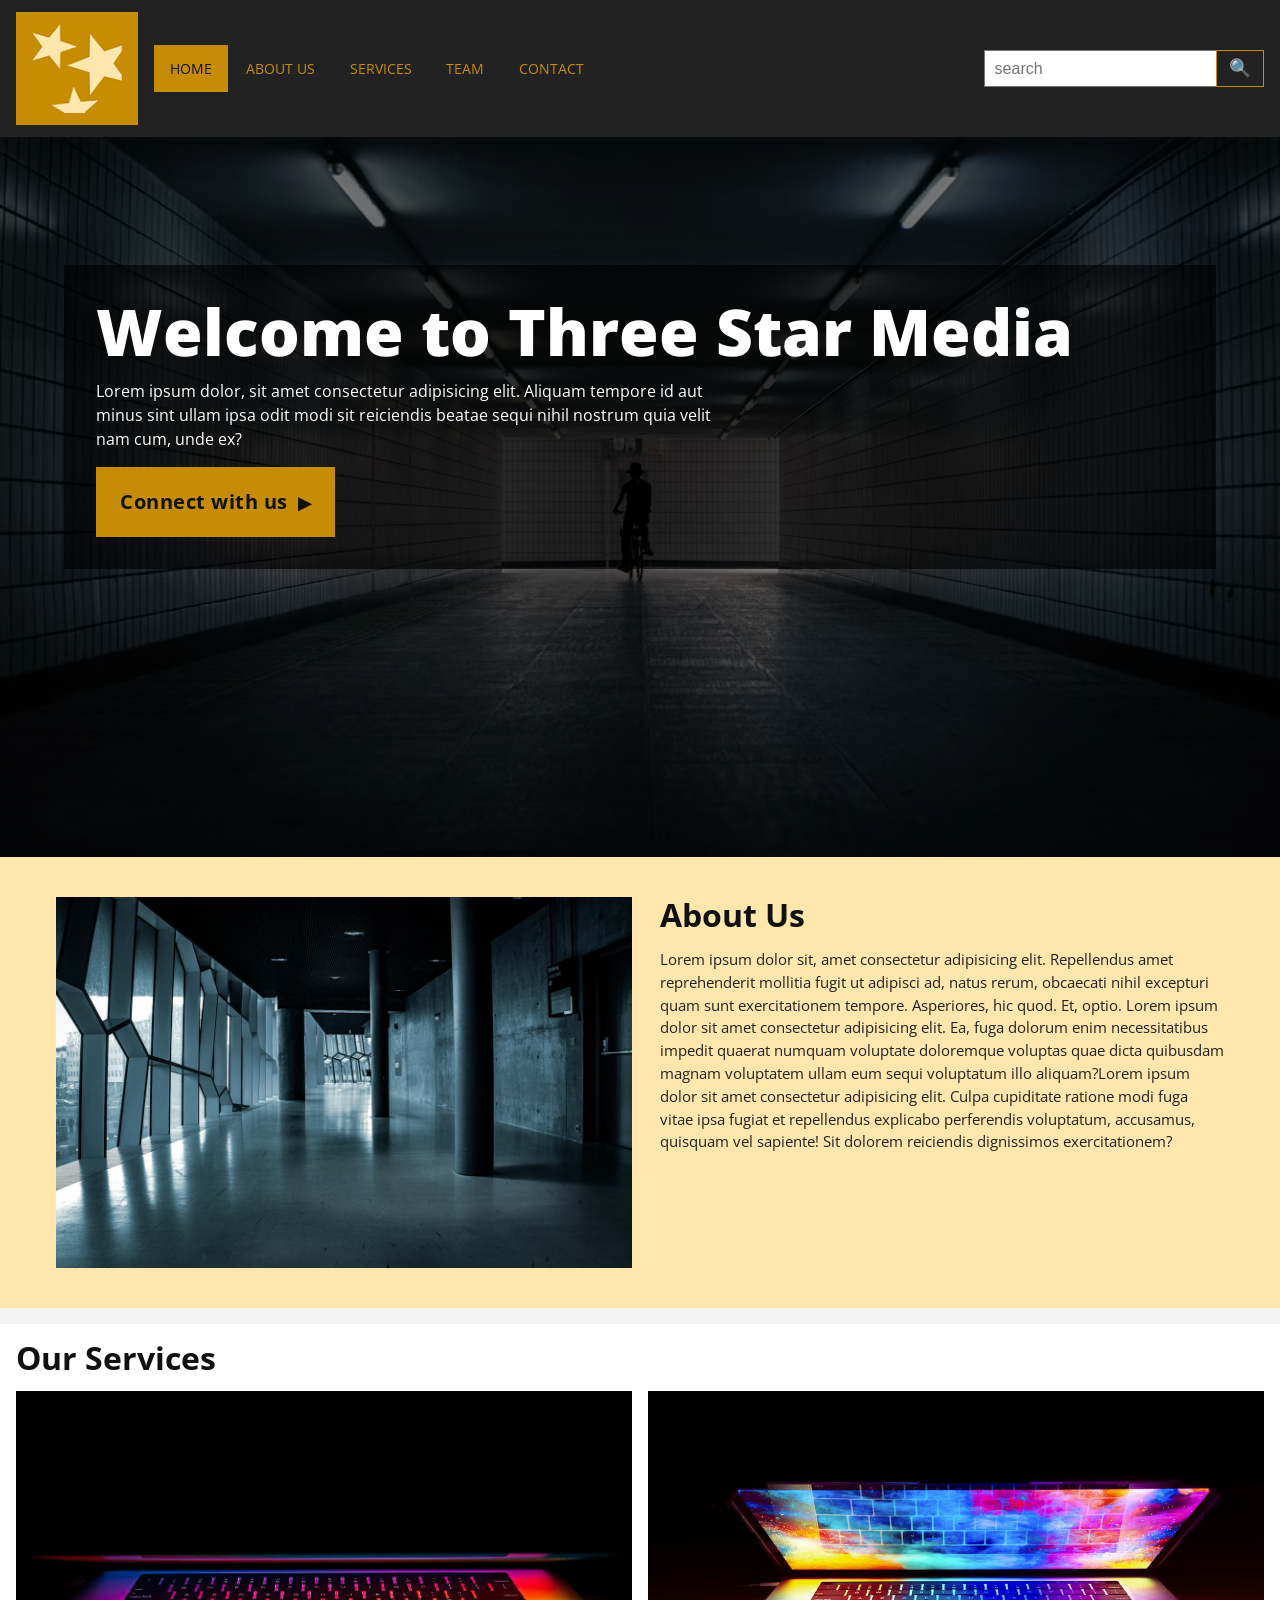
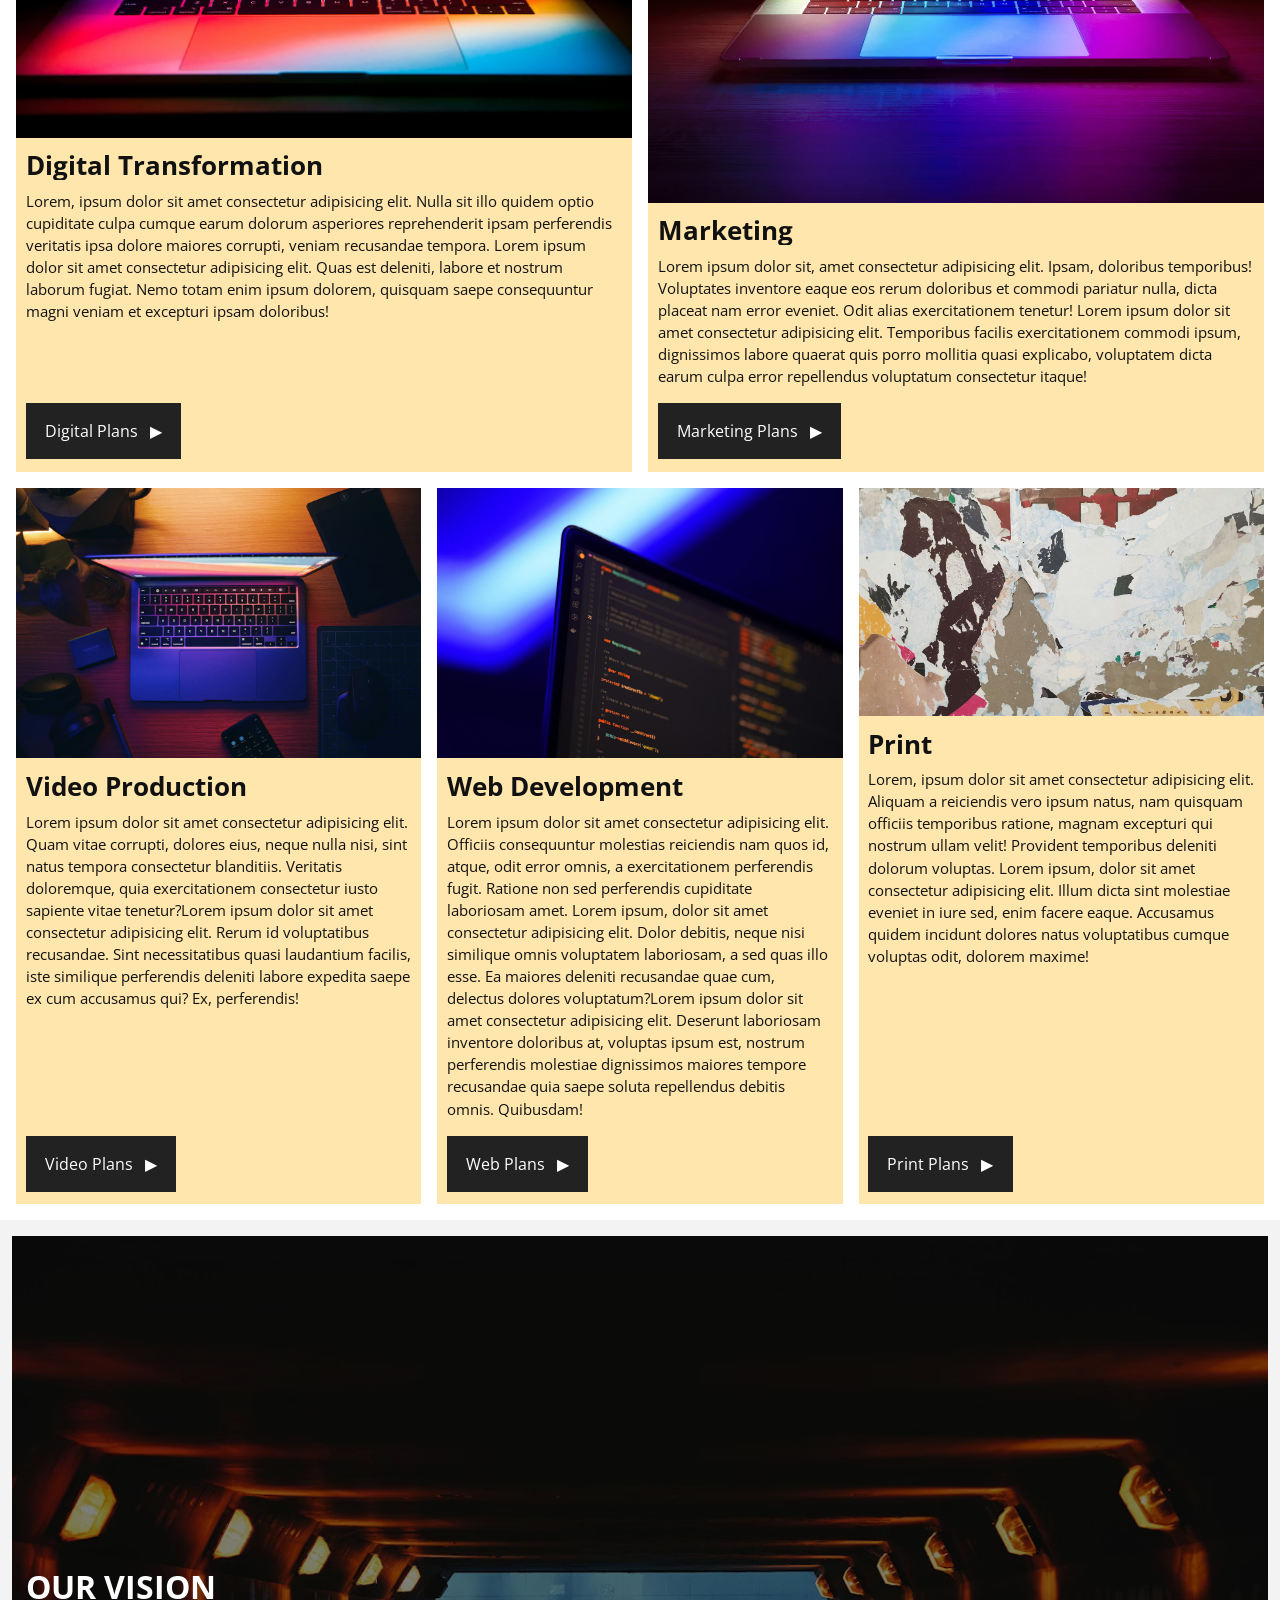
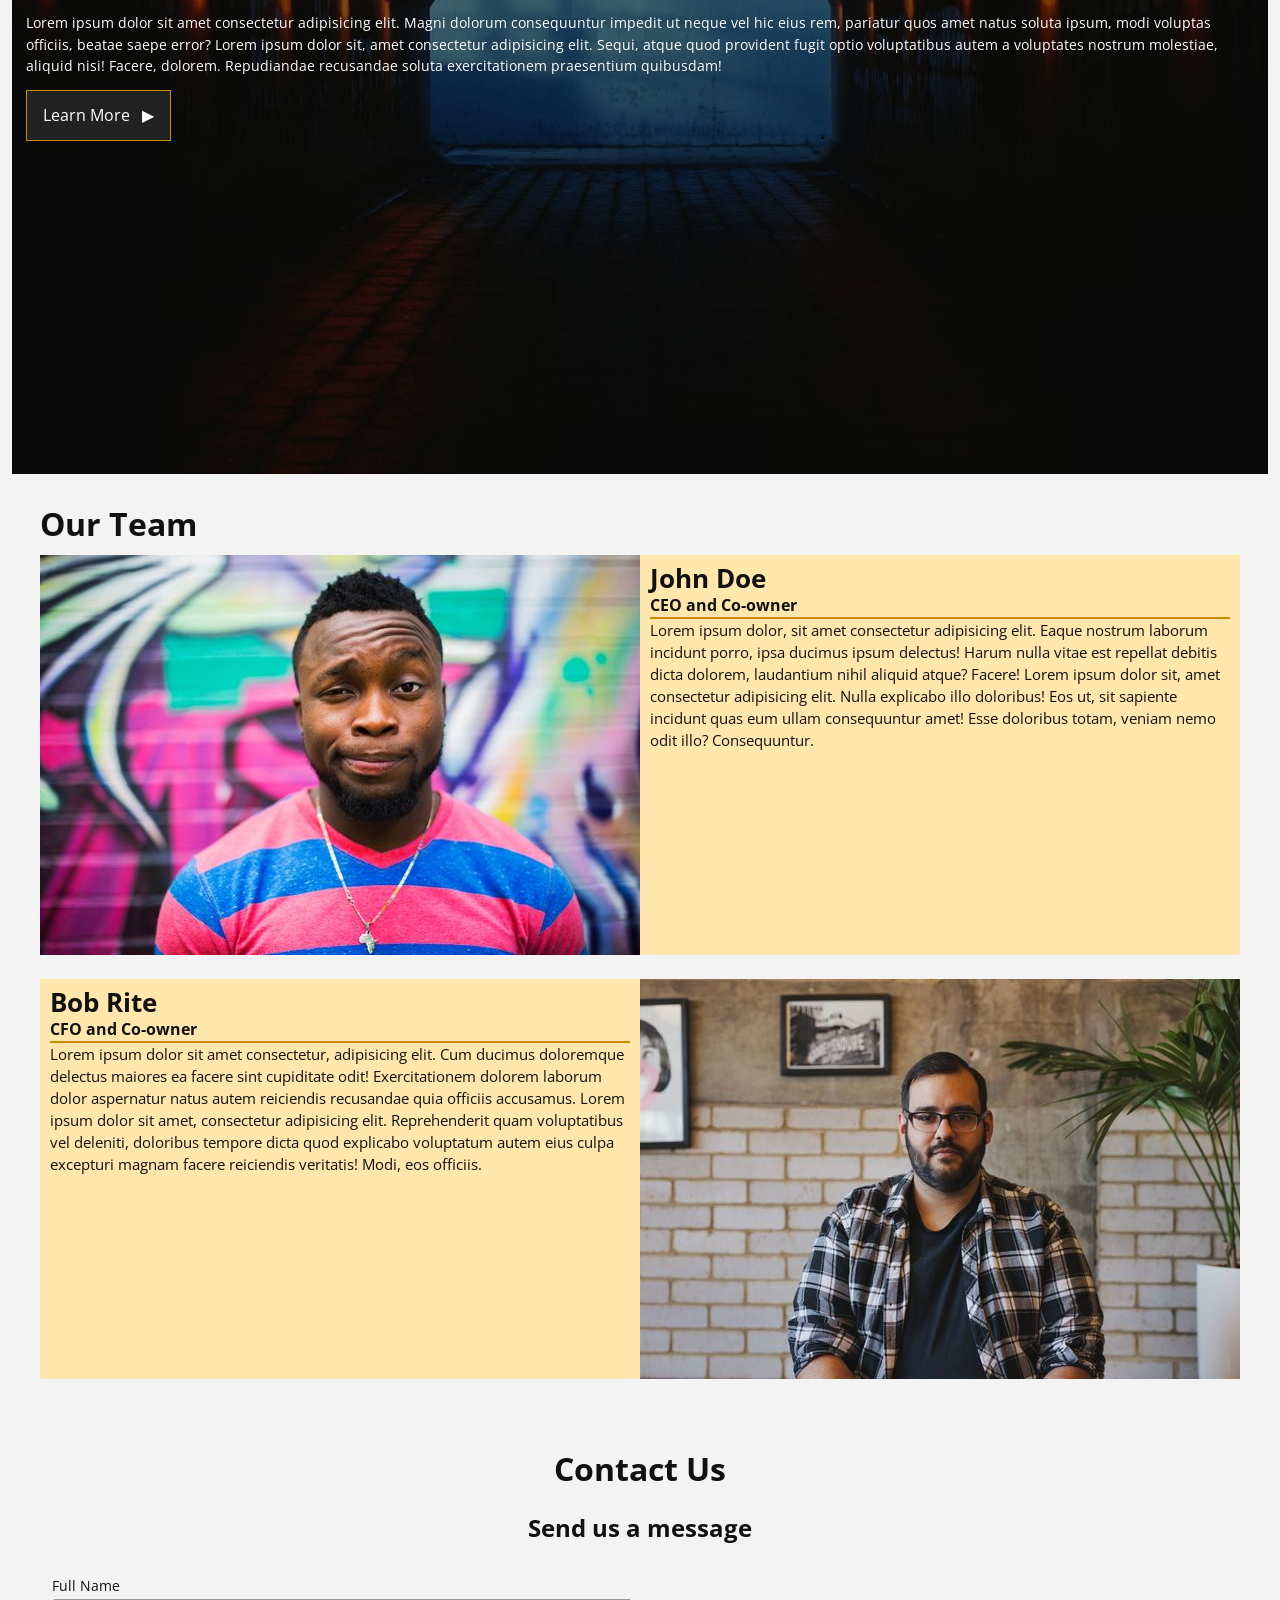
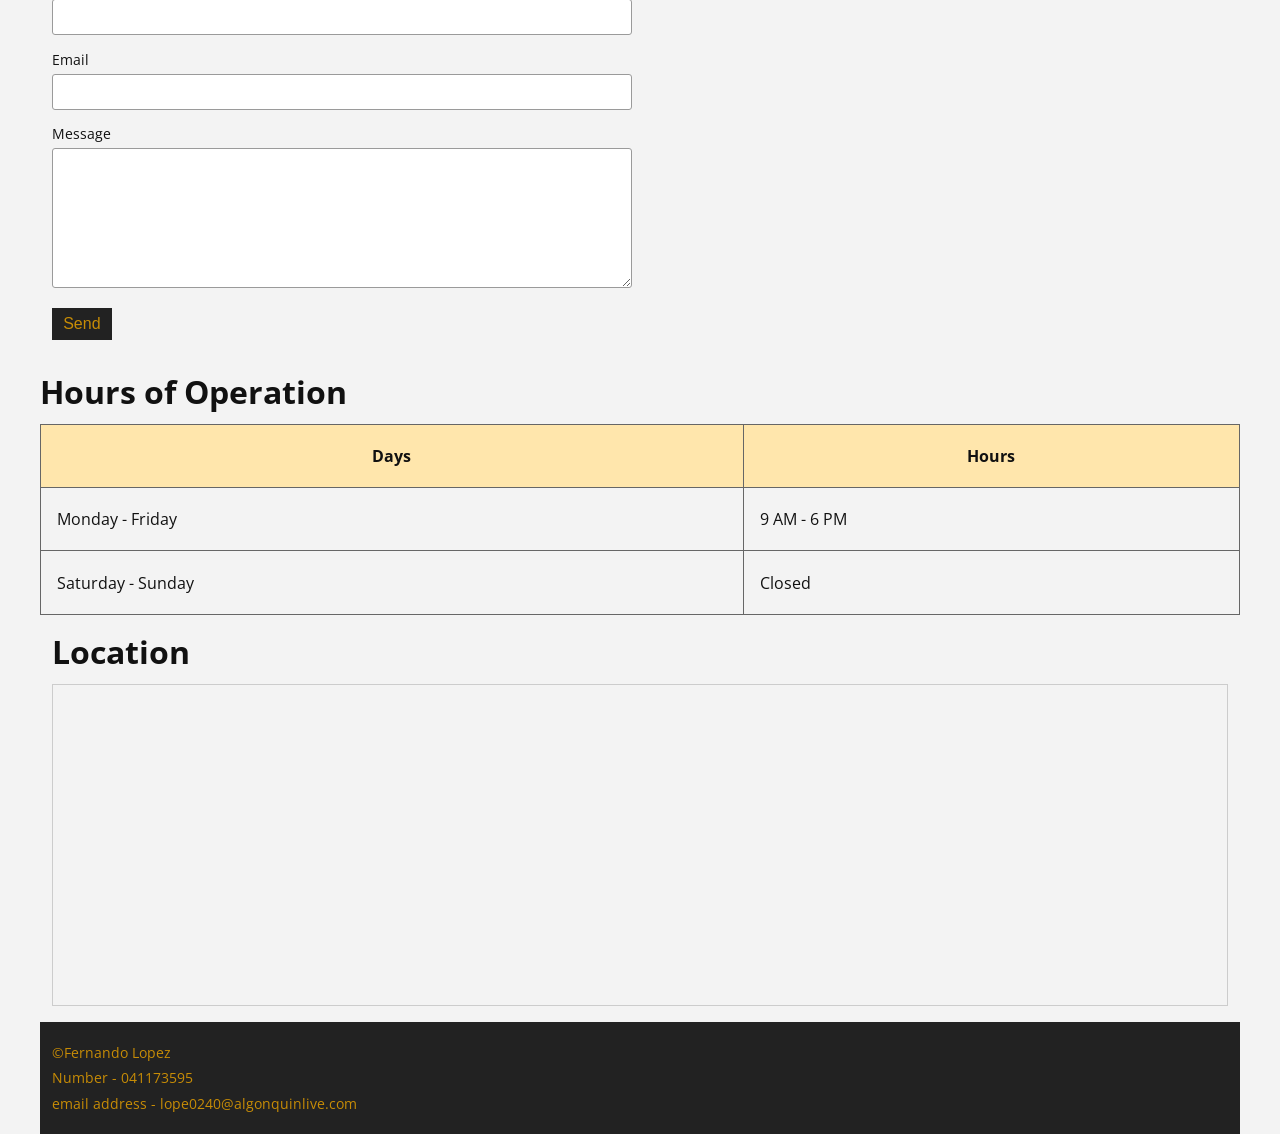
<file: final-project/index.html>
<!DOCTYPE html>
<html lang="en">

<head>
    <meta charset="UTF-8">
    <meta name="viewport" content="width=device-width, initial-scale=1.0">
    <title>lope0240-final-project</title>
    <!--google fint error in repo-->
        <!--always put your own stylesheet after anoter fonts-->

    <link rel="preconnect" href="https://fonts.googleapis.com">
    <link rel="preconnect" href="https://fonts.gstatic.com" crossorigin>
    <link href="https://fonts.googleapis.com/css2?family=Open+Sans:wght@400;600;700;800&display=swap" rel="stylesheet">
    <link rel="stylesheet" href="css/index.css">
</head>

<body>
    <nav>
        <div class="nav-left">
            <a href="#home">
                <img src="images-final/logo.png" alt="logo of the company">
            </a>
            <ul>
                <li><a href="#home">HOME</a></li>
                <li><a href="#about">ABOUT US</a></li>
                <li><a href="#services">SERVICES</a></li>
                <li><a href="#team">TEAM</a></li>
                <li><a href="#contact">CONTACT</a></li>
            </ul>
        </div>
        <!--Search bar and button-->
       <form class="search-bar">
            <input type="text" placeholder="search">
            <button type="submit">&#128269;</button>
        </form>

    </nav>

    <section id="home">
        <img src="images-final/image-1.jpg" alt="Main Image with the vibe of the studio">

        <div class="hero-box">
            <h1>Welcome to Three Star Media</h1>
            <p>
                Lorem ipsum dolor, sit amet consectetur adipisicing elit. Aliquam tempore id aut minus sint ullam ipsa
                odit modi sit reiciendis beatae sequi nihil nostrum quia velit nam cum, unde ex?
            </p>
            <a href="#contact" class="connectbtn">Connect with us</a>
        </div>
    </section>

    <section id="about">
        <div class="about-container">
                <img src="images-final/image-2.jpg" alt="Image of our facilities">
            <div class="about-box">
                <h2>About Us</h2>
                <p> Lorem ipsum dolor sit, amet consectetur adipisicing elit. Repellendus amet reprehenderit mollitia fugit ut
            adipisci ad, natus rerum, obcaecati nihil excepturi quam sunt exercitationem tempore. Asperiores, hic quod.
            Et, optio. Lorem ipsum dolor sit amet consectetur adipisicing elit. Ea, fuga dolorum enim necessitatibus
            impedit quaerat numquam voluptate doloremque voluptas quae dicta quibusdam magnam voluptatem ullam eum sequi
            voluptatum illo aliquam?Lorem ipsum dolor sit amet consectetur adipisicing elit. Culpa cupiditate ratione
            modi fuga vitae ipsa fugiat et repellendus explicabo perferendis voluptatum, accusamus, quisquam vel
            sapiente! Sit dolorem reiciendis dignissimos exercitationem?
                </p>
            </div> 
        </div>
    </section>

    <section id="services">
        <h2> Our Services</h2>
            <div class="service-card">
                <img src="images-final/image-3.jpg" alt="Image of computer">
                <h3>Digital Transformation</h3>
                    <p>
            Lorem, ipsum dolor sit amet consectetur adipisicing elit. Nulla sit illo quidem optio cupiditate culpa
            cumque
            earum dolorum asperiores reprehenderit ipsam perferendis veritatis ipsa dolore maiores corrupti, veniam
            recusandae tempora. Lorem ipsum dolor sit amet consectetur adipisicing elit. Quas est deleniti, labore et
            nostrum laborum fugiat. Nemo totam enim ipsum dolorem, quisquam saepe consequuntur magni veniam et excepturi
            ipsam doloribus!
                    </p>         
                <div class="service-btn-wrap">
                    <a href="#contact" class="service-btn">Digital Plans</a>
                </div>
            </div>


        <div class="service-card">    
            <img src="images-final/image-4.jpg" alt="Computer about marketing experience">
                <h3>Marketing</h3>
                    <p>
            Lorem ipsum dolor sit, amet consectetur adipisicing elit. Ipsam, doloribus temporibus! Voluptates inventore
            eaque eos rerum doloribus et commodi pariatur nulla, dicta placeat nam error eveniet. Odit alias
            exercitationem tenetur! Lorem ipsum dolor sit amet consectetur adipisicing elit. Temporibus facilis
            exercitationem commodi ipsum, dignissimos labore quaerat quis porro mollitia quasi explicabo, voluptatem
            dicta earum culpa error repellendus voluptatum consectetur itaque!
                </p>

            <div class="service-btn-wrap">
                <a href="#contact" class="service-btn">Marketing Plans</a>
            </div>
        </div>


        <div class="service-card">
            <img src="images-final/image-5.jpg" alt="computer with production equipment">
                <h3>Video Production</h3>
                    <p>
            Lorem ipsum dolor sit amet consectetur adipisicing elit. Quam vitae corrupti, dolores eius, neque nulla
            nisi, sint natus tempora consectetur blanditiis. Veritatis doloremque, quia exercitationem consectetur iusto
            sapiente vitae tenetur?Lorem ipsum dolor sit amet consectetur adipisicing elit. Rerum id voluptatibus
            recusandae. Sint necessitatibus quasi laudantium facilis, iste similique perferendis deleniti labore
            expedita saepe ex cum accusamus qui? Ex, perferendis!
                    </p>
        
            <div class="service-btn-wrap">
                <a href="#contact" class="service-btn">Video Plans</a>
             </div>
        </div>

        <div class="service-card">
            <img src="images-final/image-6.jpg" alt="Computer with development work">
                <h3>Web Development</h3>
                    <p>
            Lorem ipsum dolor sit amet consectetur adipisicing elit. Officiis consequuntur molestias reiciendis nam quos
            id, atque, odit error omnis, a exercitationem perferendis fugit. Ratione non sed perferendis cupiditate
            laboriosam amet. Lorem ipsum, dolor sit amet consectetur adipisicing elit. Dolor debitis, neque nisi
            similique omnis voluptatem laboriosam, a sed quas illo esse. Ea maiores deleniti recusandae quae cum,
            delectus dolores voluptatum?Lorem ipsum dolor sit amet consectetur adipisicing elit. Deserunt laboriosam
            inventore doloribus at, voluptas ipsum est, nostrum perferendis molestiae dignissimos maiores tempore
            recusandae quia saepe soluta repellendus debitis omnis. Quibusdam!
                    </p>
            <div class="service-btn-wrap">
                <a href="#contact" class="service-btn">Web Plans</a>
            </div>
        </div>

        <div class="service-card">
            <img src="images-final/image-7.jpg" alt="wall with paper prints">
                <h3>Print</h3>
                    <p>
            Lorem, ipsum dolor sit amet consectetur adipisicing elit. Aliquam a reiciendis vero ipsum natus, nam
            quisquam officiis temporibus ratione, magnam excepturi qui nostrum ullam velit! Provident temporibus
            deleniti dolorum voluptas. Lorem ipsum, dolor sit amet consectetur adipisicing elit. Illum dicta sint
            molestiae eveniet in iure sed, enim facere eaque. Accusamus quidem incidunt dolores natus voluptatibus
            cumque voluptas odit, dolorem maxime!
                    </p>
            <div class="service-btn-wrap">
                <a href="#contact" class="service-btn">Print Plans</a>
            </div>
        </div>
    </section>
    
    <section id="vision">
         <img src="images-final/image-8.jpg" alt="Image about our vision">
            <div class="vision-content">
                <h2>OUR VISION</h2>
                    <p>
            Lorem ipsum dolor sit amet consectetur adipisicing elit. Magni dolorum consequuntur impedit ut neque vel hic
        eius rem, pariatur quos amet natus soluta ipsum, modi voluptas officiis, beatae saepe error? Lorem ipsum dolor
        sit, amet consectetur adipisicing elit. Sequi, atque quod provident fugit optio voluptatibus autem a voluptates
        nostrum molestiae, aliquid nisi! Facere, dolorem. Repudiandae recusandae soluta exercitationem praesentium
        quibusdam!
                    </p>
            <a href="#contact" class="vision-btn">Learn More</a>
            </div>

    </section>

    <section id="team">
        <h2> Our Team</h2>
        
        <div class="team-card">
            <img src="images-final/john.jpg" alt="image of the ceo">
            <div class="team-info">
                <h3>John Doe</h3>
                <h4>CEO and Co-owner</h4>
                    <p>
            Lorem ipsum dolor, sit amet consectetur adipisicing elit. Eaque nostrum laborum incidunt porro, ipsa ducimus
            ipsum delectus! Harum nulla vitae est repellat debitis dicta dolorem, laudantium nihil aliquid atque?
            Facere! Lorem ipsum dolor sit, amet consectetur adipisicing elit. Nulla explicabo illo doloribus! Eos ut,
            sit sapiente incidunt quas eum ullam consequuntur amet! Esse doloribus totam, veniam nemo odit illo?
            Consequuntur.
                    </p>
            </div>
        </div>

        <div class="team-card">
            <img src="images-final/bob.jpg" alt="image of the CFO">
            <div class="team-info">
                <h3>Bob Rite</h3>
                <h4>CFO and Co-owner</h4>
                    <p>
            Lorem ipsum dolor sit amet consectetur, adipisicing elit. Cum ducimus doloremque delectus maiores ea facere
            sint cupiditate odit! Exercitationem dolorem laborum dolor aspernatur natus autem reiciendis recusandae quia
            officiis accusamus. Lorem ipsum dolor sit amet, consectetur adipisicing elit. Reprehenderit quam
            voluptatibus vel deleniti, doloribus tempore dicta quod explicabo voluptatum autem eius culpa excepturi
            magnam facere reiciendis veritatis! Modi, eos officiis.
                    </p>
            </div>
        </div>
    </section>

    <section id="contact">
        <h2>Contact Us</h2>
        <h3>Send us a message</h3>
        <div class="contact-box">
            <form>
                <label for="name">Full Name</label>
                <input type="text" id="name" name="name">

                <label for="email">Email</label>
                <input type="email" id="email" name="email">

                <label for="message">Message</label>
                <textarea id="message" name="message"></textarea>
            </form>
            <form class="button-contact">
                <button type="submit">Send</button>
            </form>
        </div>
    </section>

    <table>
        <caption>Hours of Operation</caption>
        <thead>
            <tr>
                <th>Days</th>
                <th>Hours</th>
            </tr>
        </thead>
        <tbody>
            <tr>
                <td>Monday - Friday</td>
                <td>9 AM - 6 PM</td>
            </tr>
            <tr>
                <td>Saturday - Sunday</td>
                <td>Closed</td>
            </tr>
        </tbody>
    </table>

    <div class="location-pin">
            <h2>Location</h2>
        <div class="map-box">
            <iframe
                src="https://www.google.com/maps?q=1385+Woodroffe+Ave,Ottawa,ON+K2G+1V8&output=embed"
                loading="lazy"
                referrerpolicy="no-referrer-when-downgrade">
            </iframe>
        </div>
    </div>


    <footer class="site-footer">
        <p>&copy;Fernando Lopez</p>
        <p> Number - 041173595</p>
        <p>email address - lope0240@algonquinlive.com </p>
    </footer>
</body>

</html>
</file>
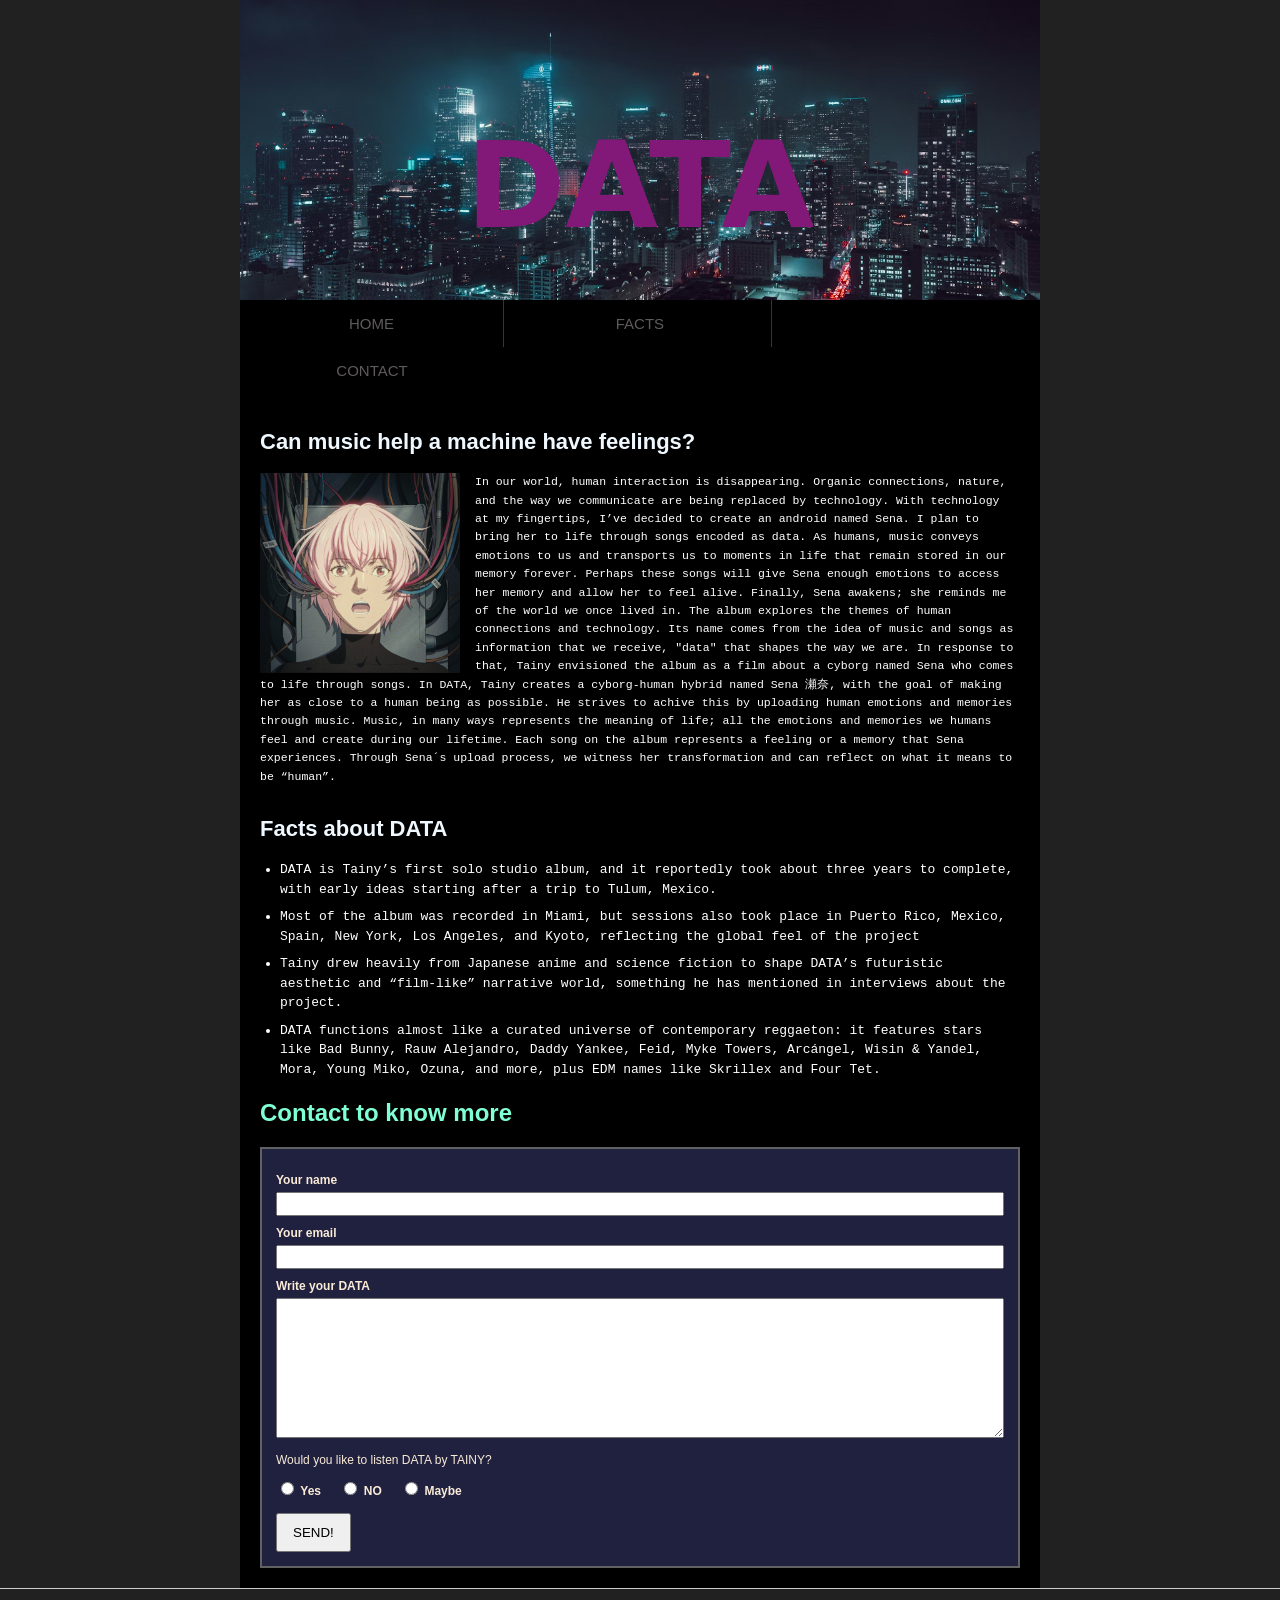
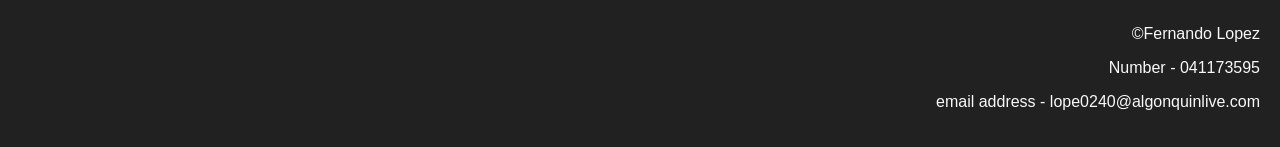
<file: midterm/index.html>
<!DOCTYPE html>
<html lang="en">

<head>
    <meta charset="UTF-8">
    <meta name="viewport" content="width=device-width, initial-scale=1.0">
    <title>lope 0240 midterm</title>
    <link rel="stylesheet" href="css/main.css">
</head>

<body>

    <div class="wrapper">

        <header class="stage" id="home">
            <img class="header-img" src="images/photo-one.avif" alt="background image city in 2045">
            <h1 class="site-title">DATA</h1>
        </header>

        <!-- First Block of the home page -->
        <!-- week fourth/ navigation bar -->

        <nav>
            <ul>
                <li><a href="#home">HOME</a></li>
                <li><a href="#facts">FACTS</a></li>
                <li><a href="#contact">CONTACT</a></li>
            </ul>
        </nav>

        <!--content about DATA-->

        <div class="container">

            <main>

                <section class="data" id="intro">
                    <h2>Can music help a machine have feelings?</h2>
                    <img src="images/sena-main.jpeg" title="Sena Cover Album" class="Senna-Cover-Album">
                    <p>
                        In our world, human interaction is disappearing. Organic connections, nature, and the way we
                        communicate are being replaced by technology. With technology at my fingertips, I’ve decided to
                        create an android named Sena. I plan to bring her to life through songs encoded as data. As
                        humans, music conveys emotions to us and transports us to moments in life that remain stored in
                        our memory forever. Perhaps these songs will give Sena enough emotions to access her memory and
                        allow her to feel alive. Finally, Sena awakens; she reminds me of the world we once lived in.
                        
                        The album explores the themes of human connections and technology. Its name comes from the idea
                        of music
                        and songs as information that we receive, "data" that shapes the way we are. In response to
                        that, Tainy
                        envisioned the album as a film about a cyborg named Sena who comes to life through songs.

                        In DATA, Tainy creates a cyborg-human hybrid named Sena 瀬奈, with the goal of making her as close
                        to a
                        human being as possible. He strives to achive this by uploading human emotions and memories
                        through
                        music. Music, in many ways represents the meaning of life; all the emotions and memories we
                        humans feel
                        and create during our lifetime. Each song on the album represents a feeling or a memory that
                        Sena
                        experiences. Through Sena´s upload process, we witness her transformation and can reflect on
                        what it
                        means to be “human”.

                    </p>
                </section>

                <!---FACTS ABOUT DATA-->
                <section class="facts" id="facts">
                    <h2>Facts about DATA</h2>

                    <ul>
                        <li>DATA is Tainy’s first solo studio album, and it reportedly took about three years to
                            complete, with
                            early ideas starting after a trip to Tulum, Mexico.</li>
                        <li>Most of the album was recorded in Miami, but sessions also took place in Puerto Rico,
                            Mexico, Spain,
                            New York, Los Angeles, and Kyoto, reflecting the global feel of the project</li>
                        <li>Tainy drew heavily from Japanese anime and science fiction to shape DATA’s futuristic
                            aesthetic and
                            “film-like” narrative world, something he has mentioned in interviews about the project.
                        </li>
                        <li>
                            DATA functions almost like a curated universe of contemporary reggaeton: it features stars
                            like Bad
                            Bunny, Rauw Alejandro, Daddy Yankee, Feid, Myke Towers, Arcángel, Wisin & Yandel, Mora,
                            Young Miko,
                            Ozuna, and more, plus EDM names like Skrillex and Four Tet.
                        </li>
                    </ul>
                </section>

                <!--CONATCT SECTION-->

                <section class="contact" id="contact">
                    <h2>Contact to know more</h2>
                    <div class="contact-box">

                        <form>
                            <label for="name"> Your name </label>
                            <input type="text" id="name" name="name">

                            <label for="email"> Your email </label>
                            <input type="email" id="email" name="email">

                            <label for="message"> Write your DATA </label>
                            <textarea id="message" name="message"></textarea>


                            <p>Would you like to listen DATA by TAINY?</p>

                            <div class="radio-group">
                                <input type="radio" id="yes" name="listen" value="yes">
                                <label for="yes">Yes</label>

                                <input type="radio" id="no" name="listen" value="no">
                                <label for="no">NO</label>

                                <input type="radio" id="maybe" name="listen" value="maybe">
                                <label for="maybe">Maybe</label>
                            </div>

                            <button type="submit">SEND!</button>

                        </form>
                    </div>
                </section>
            </main>
        </div>
    </div>
    <footer class="site-footer">
        <p>&copy;Fernando Lopez</p>
        <p> Number - 041173595</p>
        <p>email address - lope0240@algonquinlive.com </p>
    </footer>

</body>

</html>
</file>
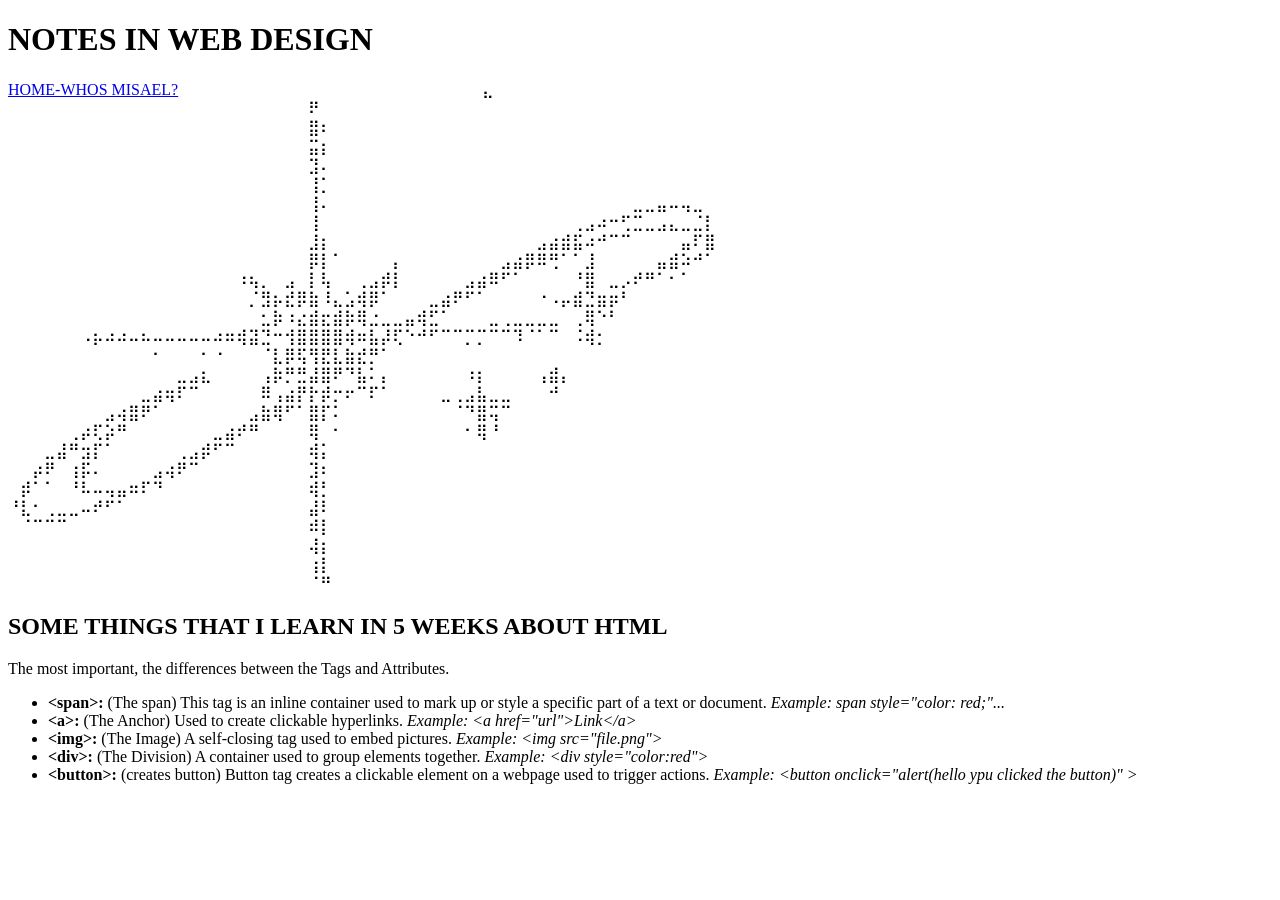
<file: html-assigment/notes.html>
<!DOCTYPE html>
<html lang="en">

<head>
    <meta charset="UTF-8">
    <meta name="viewport" content="width=device-width, initial-scale=1.0">
    <title>NOTES!</title>
</head>

<body>
    <h1>NOTES IN WEB DESIGN</h1>
    <a href="index.html">HOME-WHOS MISAEL?</a <p> ⠀⠀⠀⠀⠀⠀⠀⠀⠀⠀⠀⠀⠀⠀⠀⠀⠀⠀⠀⠀⠀⠀⠀⠀⠀⣄⠀⠀⠀⠀⠀⠀⠀⠀⠀⠀⠀⠀⠀⠀⠀⠀⠀⠀⠀⠀⠀⠀⠀⠀⠀⠀⠀⠀⠀⠀⠀⠀⠀
    ⠀⠀⠀⠀⠀⠀⠀⠀⠀⠀⠀⠀⠀⠀⠀⠀⠀⠀⠀⠀⠀⠀⠀⠀⠀⠟⠀⠀⠀⠀⠀⠀⠀⠀⠀⠀⠀⠀⠀⠀⠀⠀⠀⠀⠀⠀⠀⠀⠀⠀⠀⠀⠀⠀⠀⠀⠀⠀⠀
    ⠀⠀⠀⠀⠀⠀⠀⠀⠀⠀⠀⠀⠀⠀⠀⠀⠀⠀⠀⠀⠀⠀⠀⠀⠀⣿⠆⠀⠀⠀⠀⠀⠀⠀⠀⠀⠀⠀⠀⠀⠀⠀⠀⠀⠀⠀⠀⠀⠀⠀⠀⠀⠀⠀⠀⠀⠀⠀⠀
    ⠀⠀⠀⠀⠀⠀⠀⠀⠀⠀⠀⠀⠀⠀⠀⠀⠀⠀⠀⠀⠀⠀⠀⠀⠀⣭⡆⠀⠀⠀⠀⠀⠀⠀⠀⠀⠀⠀⠀⠀⠀⠀⠀⠀⠀⠀⠀⠀⠀⠀⠀⠀⠀⠀⠀⠀⠀⠀⠀
    ⠀⠀⠀⠀⠀⠀⠀⠀⠀⠀⠀⠀⠀⠀⠀⠀⠀⠀⠀⠀⠀⠀⠀⠀⠀⣹⠄⠀⠀⠀⠀⠀⠀⠀⠀⠀⠀⠀⠀⠀⠀⠀⠀⠀⠀⠀⠀⠀⠀⠀⠀⠀⠀⠀⠀⠀⠀⠀⠀
    ⠀⠀⠀⠀⠀⠀⠀⠀⠀⠀⠀⠀⠀⠀⠀⠀⠀⠀⠀⠀⠀⠀⠀⠀⠀⢸⡁⠀⠀⠀⠀⠀⠀⠀⠀⠀⠀⠀⠀⠀⠀⠀⠀⠀⠀⠀⠀⠀⠀⠀⠀⠀⠀⠀⠀⠀⠀⠀⠀
    ⠀⠀⠀⠀⠀⠀⠀⠀⠀⠀⠀⠀⠀⠀⠀⠀⠀⠀⠀⠀⠀⠀⠀⠀⠀⢸⠄⠀⠀⠀⠀⠀⠀⠀⠀⠀⠀⠀⠀⠀⠀⠀⠀⠀⠀⠀⠀⠀⠀⠀⠀⠀⣀⣀⣤⠤⢤⣀⠀
    ⠀⠀⠀⠀⠀⠀⠀⠀⠀⠀⠀⠀⠀⠀⠀⠀⠀⠀⠀⠀⠀⠀⠀⠀⠀⢸⠀⠀⠀⠀⠀⠀⠀⠀⠀⠀⠀⠀⠀⠀⠀⠀⠀⠀⠀⠀⠀⢀⣠⠴⠒⢋⣉⣀⣠⣄⣀⣈⡇
    ⠀⠀⠀⠀⠀⠀⠀⠀⠀⠀⠀⠀⠀⠀⠀⠀⠀⠀⠀⠀⠀⠀⠀⠀⠀⣸⡆⠀⠀⠀⠀⠀⠀⠀⠀⠀⠀⠀⠀⠀⠀⠀⠀⠀⣠⣴⣾⣯⠴⠚⠉⠉⠀⠀⠀⠀⣤⠏⣿
    ⠀⠀⠀⠀⠀⠀⠀⠀⠀⠀⠀⠀⠀⠀⠀⠀⠀⠀⠀⠀⠀⠀⠀⠀⠀⡿⡇⠁⠀⠀⠀⠀⡄⠀⠀⠀⠀⠀⠀⠀⠀⣠⣴⡿⠿⢛⠁⠁⣸⠀⠀⠀⠀⠀⣤⣾⠵⠚⠁
    ⠀⠀⠀⠀⠀⠀⠀⠀⠀⠀⠀⠀⠀⠀⠀⠀⠀⠀⠀⠰⢦⡀⠀⣠⠀⡇⢧⠀⠀⢀⣠⡾⡇⠀⠀⠀⠀⠀⣠⣴⠿⠋⠁⠀⠀⠀⠀⠘⣿⠀⣀⡠⠞⠛⠁⠂⠁⠀⠀
    ⠀⠀⠀⠀⠀⠀⠀⠀⠀⠀⠀⠀⠀⠀⠀⠀⠀⠀⠀⠀⡈⣻⡦⣞⡿⣷⠸⣄⣡⢾⡿⠁⠀⠀⠀⣀⣴⠟⠋⠁⠀⠀⠀⠀⠐⠠⡤⣾⣙⣶⡶⠃⠀⠀⠀⠀⠀⠀⠀
    ⠀⠀⠀⠀⠀⠀⠀⠀⠀⠀⠀⠀⠀⠀⠀⠀⠀⠀⠀⠀⠀⣂⡷⠰⣔⣾⣖⣾⡷⢿⣐⣀⣀⣤⢾⣋⠁⠀⠀⠀⣀⢀⣀⣀⣀⣀⠀⢀⢿⠑⠃⠀⠀⠀⠀⠀⠀⠀⠀
    ⠀⠀⠀⠀⠀⠀⠠⡦⠴⠴⠤⠦⠤⠤⠤⠤⠤⠴⠶⢾⣽⣙⠒⢺⣿⣿⣿⣿⢾⠶⣧⡼⢏⠑⠚⠋⠉⠉⡉⡉⠉⠉⠹⠈⠁⠉⠀⠨⢾⡂⠀⠀⠀⠀⠀⠀⠀⠀⠀
    ⠀⠀⠀⠀⠀⠀⠀⠀⠀⠀⠀⠀⠂⠀⠀⠀⠂⠐⠀⠀⠀⠈⣇⡿⢯⢻⣟⣇⣷⣞⡛⠁⠀⠀⠀⠀⠀⠀⠀⠀⠀⠀⠀⠀⠀⠀⠀⠀⠀⠀⠀⠀⠀⠀⠀⠀⠀⠀⠀
    ⠀⠀⠀⠀⠀⠀⠀⠀⠀⠀⠀⠀⠀⠀⣀⣠⣆⠀⠀⠀⠀⢠⡷⡛⣛⣼⣿⠟⠙⣧⠅⡄⠀⠀⠀⠀⠀⠀⠰⡆⠀⠀⠀⠀⢠⣾⡄⠀⠀⠀⠀⠀⠀⠀⠀⠀⠀⠀⠀
    ⠀⠀⠀⠀⠀⠀⠀⠀⠀⠀⠀⣀⣴⢶⠏⠉⠀⠀⠀⠀⠀⠿⢠⣴⡟⡗⡾⡒⠖⠉⠏⠁⠀⠀⠀⠀⣀⢀⣠⣧⣀⣀⠀⠀⠀⠚⠀⠀⠀⠀⠀⠀⠀⠀⠀⠀⠀⠀⠀
    ⠀⠀⠀⠀⠀⠀⠀⠀⣠⢴⣿⠟⠁⠀⠀⠀⠀⠀⠀⠀⣠⣷⢿⠋⠁⣿⡏⠅⠀⠀⠀⠀⠀⠀⠀⠀⠀⠈⠙⣿⢭⠉⠀⠀⠀⠀⠀⠀⠀⠀⠀⠀⠀⠀⠀⠀⠀⠀⠀
    ⠀⠀⠀⠀⠀⢀⡴⢏⡵⠛⠀⠀⠀⠀⠀⠀⠀⣀⣴⠞⠛⠀⠀⠀⠀⢿⠀⠂⠀⠀⠀⠀⠀⠀⠀⠀⠀⠀⠂⢿⠘⠀⠀⠀⠀⠀⠀⠀⠀⠀⠀⠀⠀⠀⠀⠀⠀⠀⠀
    ⠀⠀⠀⣀⣼⠛⣲⡏⠁⠀⠀⠀⠀⠀⢀⣠⡾⠋⠉⠀⠀⠀⠀⠀⠀⢾⡅⠀⠀⠀⠀⠀⠀⠀⠀⠀⠀⠀⠀⠀⠀⠀⠀⠀⠀⠀⠀⠀⠀⠀⠀⠀⠀⠀⠀⠀⠀⠀⠀
    ⠀⠀⡴⠟⠀⢰⡯⠄⠀⠀⠀⠀⣠⢴⠟⠉⠀⠀⠀⠀⠀⠀⠀⠀⠀⣹⠆⠀⠀⠀⠀⠀⠀⠀⠀⠀⠀⠀⠀⠀⠀⠀⠀⠀⠀⠀⠀⠀⠀⠀⠀⠀⠀⠀⠀⠀⠀⠀⠀
    ⠀⡾⠁⠁⠀⠘⠧⠤⢤⣤⠶⠏⠙⠀⠀⠀⠀⠀⠀⠀⠀⠀⠀⠀⠀⢾⡃⠀⠀⠀⠀⠀⠀⠀⠀⠀⠀⠀⠀⠀⠀⠀⠀⠀⠀⠀⠀⠀⠀⠀⠀⠀⠀⠀⠀⠀⠀⠀⠀
    ⠘⣇⠂⢀⣀⣀⠤⠞⠋⠁⠀⠀⠀⠀⠀⠀⠀⠀⠀⠀⠀⠀⠀⠀⠀⣼⠇⠀⠀⠀⠀⠀⠀⠀⠀⠀⠀⠀⠀⠀⠀⠀⠀⠀⠀⠀⠀⠀⠀⠀⠀⠀⠀⠀⠀⠀⠀⠀⠀
    ⠀⠈⠉⠉⠉⠀⠀⠀⠀⠀⠀⠀⠀⠀⠀⠀⠀⠀⠀⠀⠀⠀⠀⠀⠀⠾⡇⠀⠀⠀⠀⠀⠀⠀⠀⠀⠀⠀⠀⠀⠀⠀⠀⠀⠀⠀⠀⠀⠀⠀⠀⠀⠀⠀⠀⠀⠀⠀⠀
    ⠀⠀⠀⠀⠀⠀⠀⠀⠀⠀⠀⠀⠀⠀⠀⠀⠀⠀⠀⠀⠀⠀⠀⠀⠀⢼⡆⠀⠀⠀⠀⠀⠀⠀⠀⠀⠀⠀⠀⠀⠀⠀⠀⠀⠀⠀⠀⠀⠀⠀⠀⠀⠀⠀⠀⠀⠀⠀⠀
    ⠀⠀⠀⠀⠀⠀⠀⠀⠀⠀⠀⠀⠀⠀⠀⠀⠀⠀⠀⠀⠀⠀⠀⠀⠀⢰⡇⠀⠀⠀⠀⠀⠀⠀⠀⠀⠀⠀⠀⠀⠀⠀⠀⠀⠀⠀⠀⠀⠀⠀⠀⠀⠀⠀⠀⠀⠀⠀⠀
    ⠀⠀⠀⠀⠀⠀⠀⠀⠀⠀⠀⠀⠀⠀⠀⠀⠀⠀⠀⠀⠀⠀⠀⠀⠀⠈⠛⠀⠀⠀⠀⠀⠀⠀⠀⠀⠀⠀⠀⠀⠀⠀⠀⠀⠀⠀⠀⠀⠀⠀⠀⠀⠀⠀⠀⠀⠀⠀⠀</p>

    <h2>SOME THINGS THAT I LEARN IN 5 WEEKS ABOUT HTML</h2>
    <p>
        The most important, the differences between the Tags and Attributes.
    </p>
    <ul>
        <li>
            <strong>&lt;span&gt;: </strong> (The span) This tag is an inline container used to mark up or style a
            specific part of a text or document.
            <em>Example: span style="color: red;"...</em>
        </li>
        <li>
            <strong>&lt;a&gt;: </strong> (The Anchor) Used to create clickable hyperlinks.
            <em>Example: &lt;a href="url"&gt;Link&lt;/a&gt;</em>
        </li>
        <li>
            <strong>&lt;img&gt;: </strong> (The Image) A self-closing tag used to embed pictures.
            <em>Example: &lt;img src="file.png"&gt;</em>
        </li>
        <li>
            <strong>&lt;div&gt;: </strong> (The Division) A container used to group elements together.
            <em>Example: &lt;div style="color:red"&gt;</em>
        </li>
        <li>
            <strong>&lt;button&gt;: </strong> (creates button) Button tag creates a clickable element on a webpage used
            to trigger actions.
            <em>Example: &lt;button onclick="alert(hello ypu clicked the button)" &gt;</em>
        </li>
    </ul>
</body>

</html>
</file>
<file: final-project/css/index.css>
*,
*::before,
*::after {
  box-sizing: border-box;
}

:root {
  --gold: #c78c06;
  --dark: #222;
  --light-gold: #ffe6ac;
  --container: 1200px;
}

body {
  margin: 0;
  font-family: "Open Sans", Arial, Helvetica, sans-serif;
  line-height: 1.5;
  color: #111;
  background: #f3f3f3;
}

img {
  display: block;
  width: 100%;
  height: auto;
}

a {
  text-decoration: none;
  color: inherit;
}

section {
  margin-bottom: 1rem;
}

/* ---------- Bleeding backgrounds + centered content ---------- */
nav,
#about,
#services,
#team,
#contact,
.location-pin,
.site-footer {
  width: 100%;
}

.nav-left,
.search-bar,
.about-container,
#services > h2,
#services > .service-card,
#team > h2,
#team > .team-card,
#contact > h2,
#contact > h3,
#contact > .contact-box,
table,
.location-pin > h2,
.location-pin > .map-box,
.site-footer {
  max-width: var(--container);
  margin-left: auto;
  margin-right: auto;
}

/* ---------- NAV ---------- */
nav {
  background: var(--dark);
  padding: 0.5rem 0.75rem;
}

.nav-left {
  background: var(--gold);
  padding: 0;
}

.nav-left > a {
  display: block;
  background: var(--gold);
  padding: 0.75rem;
}

.nav-left > a img {
  width: 90px;
  max-width: 100%;
}

.nav-left ul {
  list-style: none;
  margin: 0;
  padding: 0;
  background: var(--dark);
  text-align: center;
}

.nav-left li a {
  display: block;
  padding: 0.9rem 0.5rem;
  font-size: 1rem;
  color: var(--gold);
  background: var(--dark);
}

.nav-left li:first-child a {
  background: var(--gold);
  color: #111;
}

.nav-left li a:hover,
.nav-left li:first-child a:hover {
  background: var(--gold);
  color: #111;
}

.search-bar {
  display: flex; /* Flexbox */
  width: 100%;
  margin-top: 0;
}

.search-bar input {
  flex: 1;
  border: 1px solid #777;
  border-right: none;
  padding: 0.55rem 0.6rem;
  font-size: 1rem;
  background: #fff;
  color: #111;
}

.search-bar button {
  width: 48px;
  border: 1px solid var(--gold);
  background: var(--dark);
  color: var(--gold);
  font-size: 1.1rem;
  line-height: 1;
  cursor: pointer;
}

/* ---------- HERO ---------- */
#home {
  position: relative;
  margin: 0;
}

#home > img {
  width: 100%;
  min-height: 420px;
  object-fit: cover;
}

#home::before {
  content: "";
  position: absolute;
  inset: 0;
  background: rgba(0, 0, 0, 0.45);
  z-index: 1;
  pointer-events: none;
}

#home .hero-box {
  position: absolute;
  left: 50%;
  transform: translateX(-50%);
  width: calc(100% - 1.5rem);
  max-width: var(--container);
  top: 10rem;
  z-index: 2;
  background: rgba(0, 0, 0, 0.65);
  color: #fff;
  padding: 1rem;
  text-align: left;
}

#home .hero-box h1 {
  margin: 0 0 0.75rem;
  font-size: 2.2rem;
  font-weight: 800;
  line-height: 1.1;
}

#home .hero-box p {
  margin: 0 0 1rem;
  font-size: 1rem;
}

.connectbtn {
  display: inline-block;
  background: var(--gold);
  color: #111;
  font-weight: 700;
  padding: 1rem 1.25rem;
  letter-spacing: 0.5px;
  font-size: 1rem;
}

.connectbtn::after {
  content: " \25B6";
  margin-left: 0.35rem;
  font-size: 0.85em;
}

/* ---------- ABOUT ---------- */
#about {
  margin-top: 0;
  background: var(--light-gold);
  padding: 1.5rem 0.75rem;
}

.about-container {
  padding: 1rem;
}

#about h2 {
  font-size: 2rem;
  font-weight: 700;
  line-height: 1.1;
  margin: 0 0 1rem;
  text-align: left;
}

#about img {
  width: 100%;
  margin: 0 0 1rem;
}

#about p {
  margin: 0;
  font-size: 0.95rem;
  text-align: left;
  color: #222;
}

/* ---------- SERVICES ---------- */
#services {
  background: #fff;
  padding: 0.75rem;
}

#services h2 {
  margin: 0 0 0.75rem;
  font-size: 2rem;
  line-height: 1.1;
}

.service-card {
  background: var(--light-gold);
  margin-bottom: 1rem;
  overflow: hidden;
}

#services h3,
#services p {
  background: var(--light-gold);
  margin: 0;
  padding-left: 0.6rem;
  padding-right: 0.6rem;
}

#services h3 {
  padding-top: 0.9rem;
  font-size: 1.6rem;
  line-height: 1.1;
}

#services p {
  padding-top: 0.6rem;
  padding-bottom: 1rem;
  font-size: 0.92rem;
}

.service-btn-wrap {
  background: var(--light-gold);
  padding: 0 0.6rem 0.8rem;
}

.service-btn {
  display: inline-block;
  background: var(--dark);
  color: #fff;
  padding: 1rem 1.2rem;
  font-size: 1rem;
}

.service-btn::after {
  content: " \25B6";
  margin-left: 0.5rem;
}

/* ---------- VISION ---------- */
#vision {
  position: relative;
  margin: 0.75rem;
}

#vision img {
  width: 100%;
  min-height: 220px;
  object-fit: cover;
}

#vision .vision-content {
  position: absolute;
  inset: 0;
  background: rgba(0, 0, 0, 0.45);
  color: #fff;
  padding: 0.9rem;
  display: flex;
  flex-direction: column;
  justify-content: center;
}

#vision h2 {
  margin: 0 0 0.5rem;
  font-size: 2rem;
  line-height: 1.1;
}

#vision p {
  margin: 0 0 0.8rem;
  font-size: 0.9rem;
}

#vision .vision-btn {
  display: inline-block;
  width: fit-content;
  background: #222;
  color: #fff;
  border: 1px solid var(--gold);
  padding: 0.8rem 1rem;
}

#vision .vision-btn::after {
  content: " \25B6";
  margin-left: 0.5rem;
}

/* ---------- TEAM ---------- */
#team {
  background: #f3f3f3;
  padding: 0.75rem;
}

#team h2 {
  margin: 0.5rem auto 0.9rem;
  font-size: 2rem;
  line-height: 1.1;
}

.team-card {
  background: var(--light-gold);
  margin-bottom: 1.5rem;
  overflow: hidden;
}

#team h3,
#team h4,
#team p {
  background: var(--light-gold);
  margin: 0;
  padding-left: 0.6rem;
  padding-right: 0.6rem;
}

#team h3 {
  padding-top: 0.6rem;
  font-size: 1.6rem;
  line-height: 1.1;
}

#team h4 {
  padding-top: 0.2rem;
  padding-bottom: 0.4rem;
  font-size: 1rem;
  border-bottom: 2px solid var(--gold);
}

#team p {
  padding-top: 0.7rem;
  padding-bottom: 1rem;
  font-size: 0.92rem;
}

/* ---------- CONTACT / HOURS / LOCATION ---------- */
#contact {
  background: #f3f3f3;
  padding: 0.75rem;
}

#contact h2 {
  margin: 0.5rem auto 0.8rem;
  font-size: 2rem;
  line-height: 1.1;
}

#contact h3 {
  margin: 0 auto 0.5rem;
  font-size: 1.5rem;
  line-height: 1.1;
}

.contact-box label {
  display: block;
  margin: 0.55rem 0 0.2rem;
  font-size: 0.9rem;
  color: #111;
}

.contact-box input,
.contact-box textarea {
  width: 100%;
  border: 1px solid #9a9a9a;
  background: #fff;
  padding: 0.5rem;
  font-size: 1rem;
  margin-bottom: 0.3rem;
  border-radius: 3px;
}

.contact-box textarea {
  min-height: 140px;
  resize: vertical;
}

.button-contact {
  margin-top: 0.6rem;
}

.button-contact button {
  background: #222;
  color: var(--gold);
  border: none;
  padding: 0.5rem 0.7rem;
  font-size: 1rem;
  line-height: 1;
  cursor: pointer;
}

table {
  width: calc(100% - 1.5rem);
  max-width: var(--container);
  margin: 0.8rem auto;
  border-collapse: collapse;
  background: #f3f3f3;
}

caption {
  text-align: left;
  font-size: 2rem;
  font-weight: 700;
  margin-bottom: 0.45rem;
}

th,
td {
  border: 1px solid #666;
  padding: 1.2rem 1rem;
  text-align: left;
  font-size: 1rem;
  vertical-align: middle;
}

th {
  background: var(--light-gold);
  text-align: center;
}

.location-pin {
  background: #f3f3f3;
  padding: 0 0.75rem 1rem;
}

.location-pin h2 {
  margin: 0 auto 0.5rem;
  font-size: 2rem;
}

.map-box {
  border: 1px solid #ccc;
  overflow: hidden;
}

.map-box iframe {
  width: 100%;
  height: 500px;
  border: 0;
  display: block;
}

/* ---------- FOOTER ---------- */
.site-footer {
  background: #222;
  color: var(--gold);
  padding: 1rem 0.75rem;
  font-size: 0.9rem;
}

.site-footer p {
  margin: 0.25rem 0;
}

/* ---------- Desktop ---------- */
@media (min-width: 760px) {
  nav {
    display: flex;
    align-items: center;
    justify-content: space-between;
    gap: 1rem;
    padding: 0.75rem 1rem;
  }

  .nav-left {
    display: flex;
    align-items: center;
    flex: 1;
    background: transparent;
    gap: 1rem;
  }

  .nav-left > a {
    background: var(--gold);
    padding: 0.75rem 1rem;
    flex: 0 0 auto;
  }

  .nav-left ul {
    display: flex;
    align-items: center;
    justify-content: flex-start;
    gap: 0.15rem;
    background: transparent;
    width: auto;
  }

  .nav-left li a {
    padding: 0.8rem 1rem;
    font-size: 0.9rem;
  }

  .search-bar {
    flex: 0 0 280px;
    margin: 0;
  }

  #home > img {
    min-height: 540px;
  }

  #home .hero-box {
    top: 8rem;
    width: min(90%, var(--container));
    padding: 2rem;
  }

  #home .hero-box h1 {
    font-size: 4rem;
  }

  #home .hero-box p {
    max-width: 70ch;
  }

  .connectbtn {
    font-size: 1.25rem;
    padding: 1.25rem 1.5rem;
  }

  .about-container {
    display: grid;
    grid-template-columns: 1fr 1fr;
    gap: 1rem;
    align-items: stretch;
  }

  #about img {
    margin: 0;
    height: 100%;
    object-fit: cover;
  }

  #about .about-box {
    padding-left: 0.75rem;
  }

  #services {
    display: grid;
    grid-template-columns: repeat(6, 1fr);
    gap: 1rem;
    padding: 1rem;
  }

  #services > h2 {
    grid-column: 1 / -1;
    margin-bottom: 0;
  }

  #services > .service-card:nth-of-type(1),
  #services > .service-card:nth-of-type(2) {
    grid-column: span 3;
  }

  #services > .service-card:nth-of-type(3),
  #services > .service-card:nth-of-type(4),
  #services > .service-card:nth-of-type(5) {
    grid-column: span 2;
  }

  .service-card {
    margin-bottom: 0;
    display: flex;
    flex-direction: column;
  }

  .service-btn-wrap {
    margin-top: auto;
  }

  #team .team-card {
    display: grid;
    grid-template-columns: 1fr 1fr;
    align-items: stretch;
  }

  #team .team-card img {
    width: 100%;
    height: 100%;
    object-fit: cover;
  }

  #team .team-info {
  padding: 0.6rem;
  background: var(--light-gold);
  }
#team .team-info h3,
#team .team-info h4,
#team .team-info p {
  margin: 0;
  background: transparent;
  padding: 0;
  }

  /* 2nd card: text left, image right */
#team .team-card:nth-of-type(even) img {
  order: 2;
  }
#team .team-card:nth-of-type(even) .team-info {
  order: 1;
  }


  #team .team-card:nth-of-type(2) img {
  order: 2;
  }  

  #contact {
    display: grid;
    grid-template-columns: 1fr 1fr;
    gap: 1rem;
    align-items: start;
    max-width: var(--container);
    margin-left: auto;
    margin-right: auto;
  }

  #contact > h2,
  #contact > h3 {
    grid-column: 1 / -1;
  }

  #contact > .contact-box {
    grid-column: 1 / 2;
    max-width: none;
    margin: 0;
  }

  .location-pin {
    max-width: var(--container);
    margin-left: auto;
    margin-right: auto;
  }

  .map-box iframe {
    height: 320px;
  }
}
</file>
<file: midterm/css/main.css>
* {
    box-sizing: border-box;
}

/* Page background */
body {
    background-color: #212122;
    margin: 0;
    font-family: Arial, Helvetica, sans-serif;
}

/* Main centered container */
.wrapper {
    width: 800px;
    background-color: rgb(0, 0, 0);
    margin: auto;
}

/* ---------------- HEADER ---------------- */

.stage {
    position: relative;
    width: 100%;
    height: 300px;
    overflow: hidden;
}

/* Header background image */
.header-img {
    width: 100%;
    height: 100%;
    object-fit: cover;
}

/* Title on top of the image */
.site-title {
    position: absolute;
    top: 35%;
    left: 50%;
    transform: translate(-50%, -50%);
    color: rgb(130, 25, 121);
    font-size: 120px;
    font-family: system-ui, -apple-system, BlinkMacSystemFont, 'Segoe UI', Roboto, Oxygen, Ubuntu, Cantarell, 'Open Sans', 'Helvetica Neue', sans-serif
}

/* ---------------- NAVIGATION ---------------- */

nav {
    position: relative;
    z-index: 1;
}

nav ul {
    padding-left: 0;
    list-style-type: none;
    margin: 0;
}

nav li {
    display: inline-block;
    text-align: center;
    text-transform: uppercase;
    border-right: 1.5px solid #353535;
    width: 33%;
    font-size: 15px;
    font-family: 'Lucida Sans', 'Lucida Sans Regular', 'Lucida Grande', 'Lucida Sans Unicode', Geneva, Verdana, sans-serif;
}

nav li:last-child {
    border-right: none;
}

nav a {
    display: block;
    padding: 15px;
    text-decoration: none;
    color: rgb(95, 91, 91);
    transition: all 0.3 ease;
    position: relative;
}

nav a:hover {
    background-color: #47493b;
    color: black;
    transform: scale(0.5);
    box-shadow: 0 4px 8px rgba(0,0,0,0.2);
}

/* ---------------- CONTENT ---------------- */

.container {
    padding: 20px;
}

/* Data section image */
.Senna-Cover-Album {
    width: 200px;
    float: left;
    margin-right: 15px;
}

.data h2{
    font-size: 22px;
    color: aliceblue;
    margin-top: 15px;
}

/* Text spacing */
.data p {
    line-height: 1.6;
    font-size: 11.5px;
    font-family: monospace;
    color: rgb(255, 255, 255);
}

/* ---------------- FACTS SECTION ---------------- */

.facts h2{
    margin-top: 30px;
    font-size: 22px;
    color: aliceblue;
}

.facts ul {
    padding-left: 20px;
    font-family: monospace;
    color: rgb(255, 255, 255);
}

.facts li{
    margin-bottom: 8px;
    line-height: 1.5;
}

/* ---------------- FORM ---------------- */

.contact h2{
    font-size: 24px;
    font-weight: bold;
    margin-bottom: 10px;
    color: aquamarine;
}

.contact-box {
    border: 2px solid #616161;
    padding: 14px;
    background-color: rgb(32, 32, 63);
    margin-top: 20px;
    font-size: 12px;
    font-family:Arial, Helvetica, sans-serif;
    color: antiquewhite;
}


form {
    margin-top: 10px;
}

label {
    display: block;
    margin-top: 10px;
    font-weight: 600;
}

input[type="text"],
input[type="email"], 
textarea {
    width: 100%;
    padding: 10px;
    margin-top: 5px;
    height: 20px; 
}

textarea {
    width: 100%;
    height: 140px;
    padding: 10px;
    margin-top: 5px;
    resize: vertical;
}

.radio-group label {
    display: inline;
    margin-right: 15px;
}

button {
    margin-top: 15px;
    padding: 10px 15px;
}

/* ---------------- FOOTER ---------------- */

.site-footer {
    text-align: right;
    padding: 20px;
    border-top: 1px solid #ccc;
    color: rgb(249, 249, 249);
}

/* ---------------- CLEARFIX ---------------- */

.clearfix::after {
    content: "";
    display: block;
    clear: both;
}
</file>
